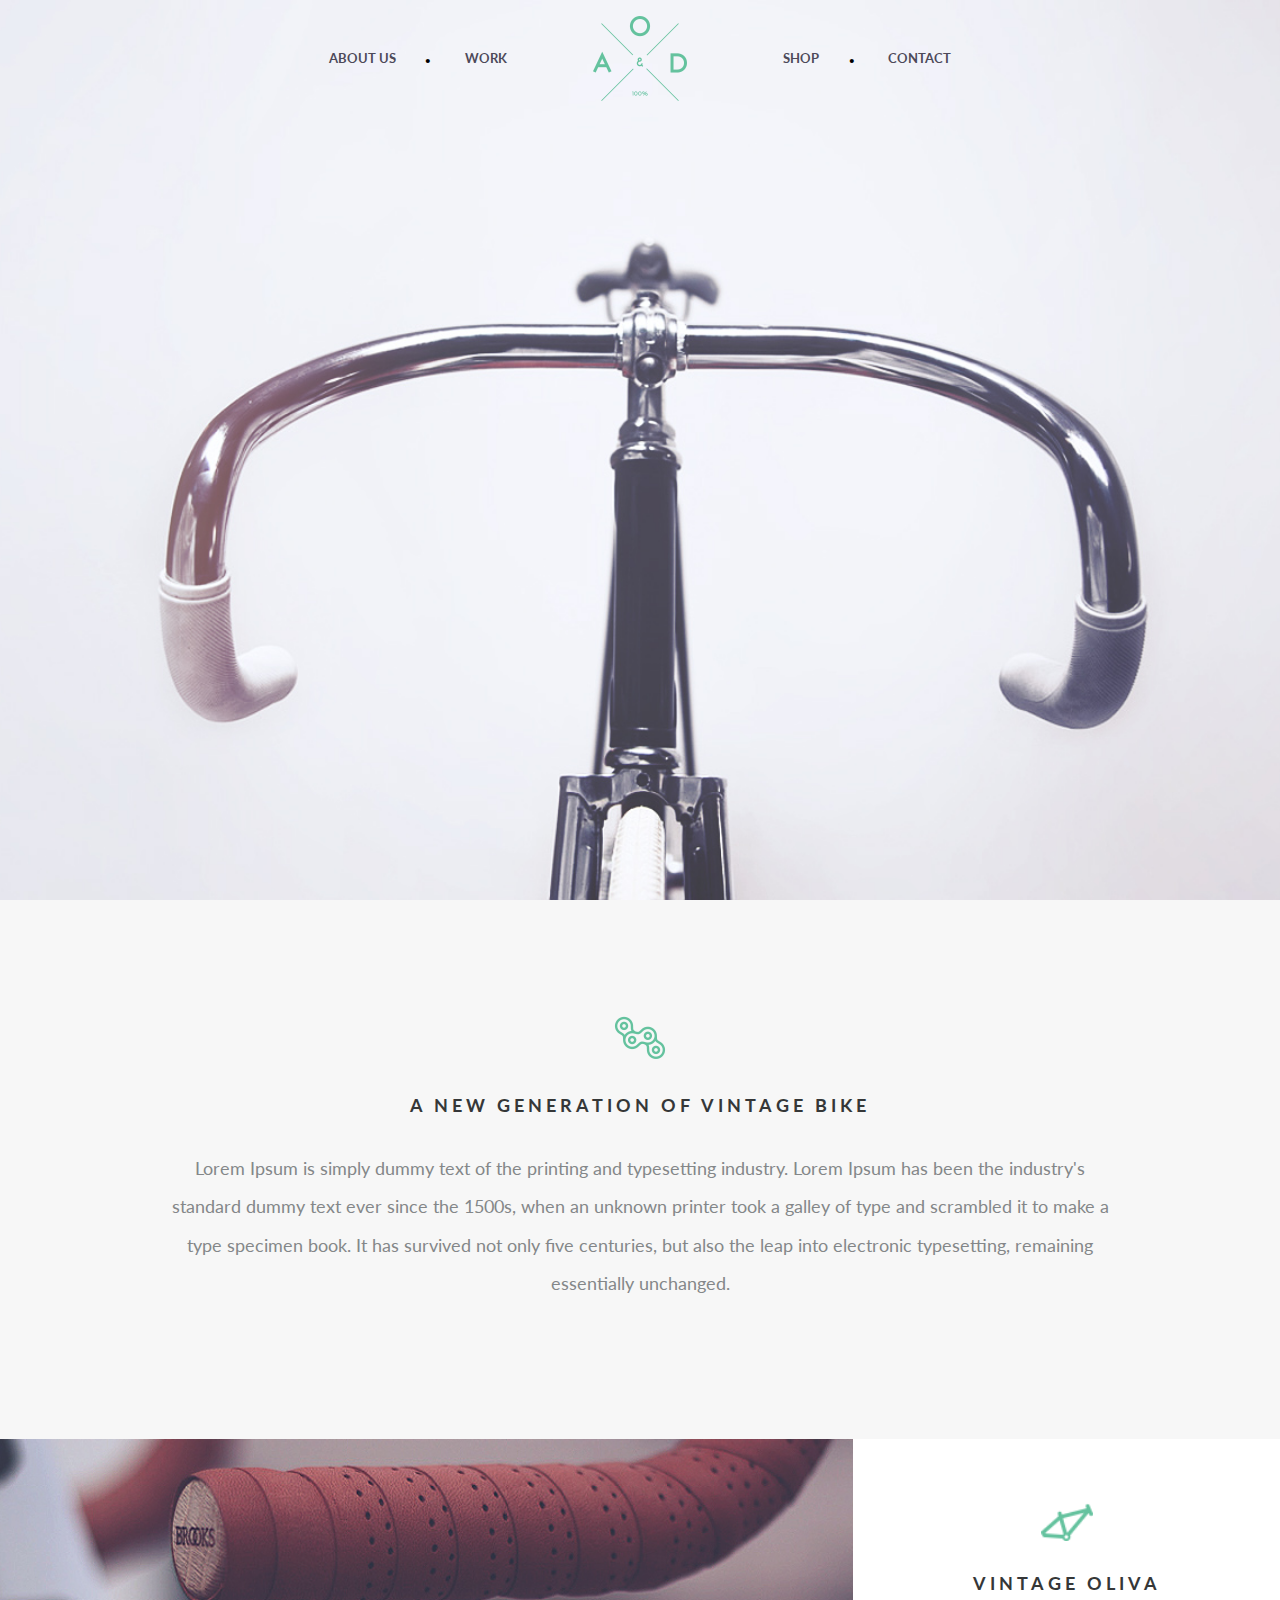
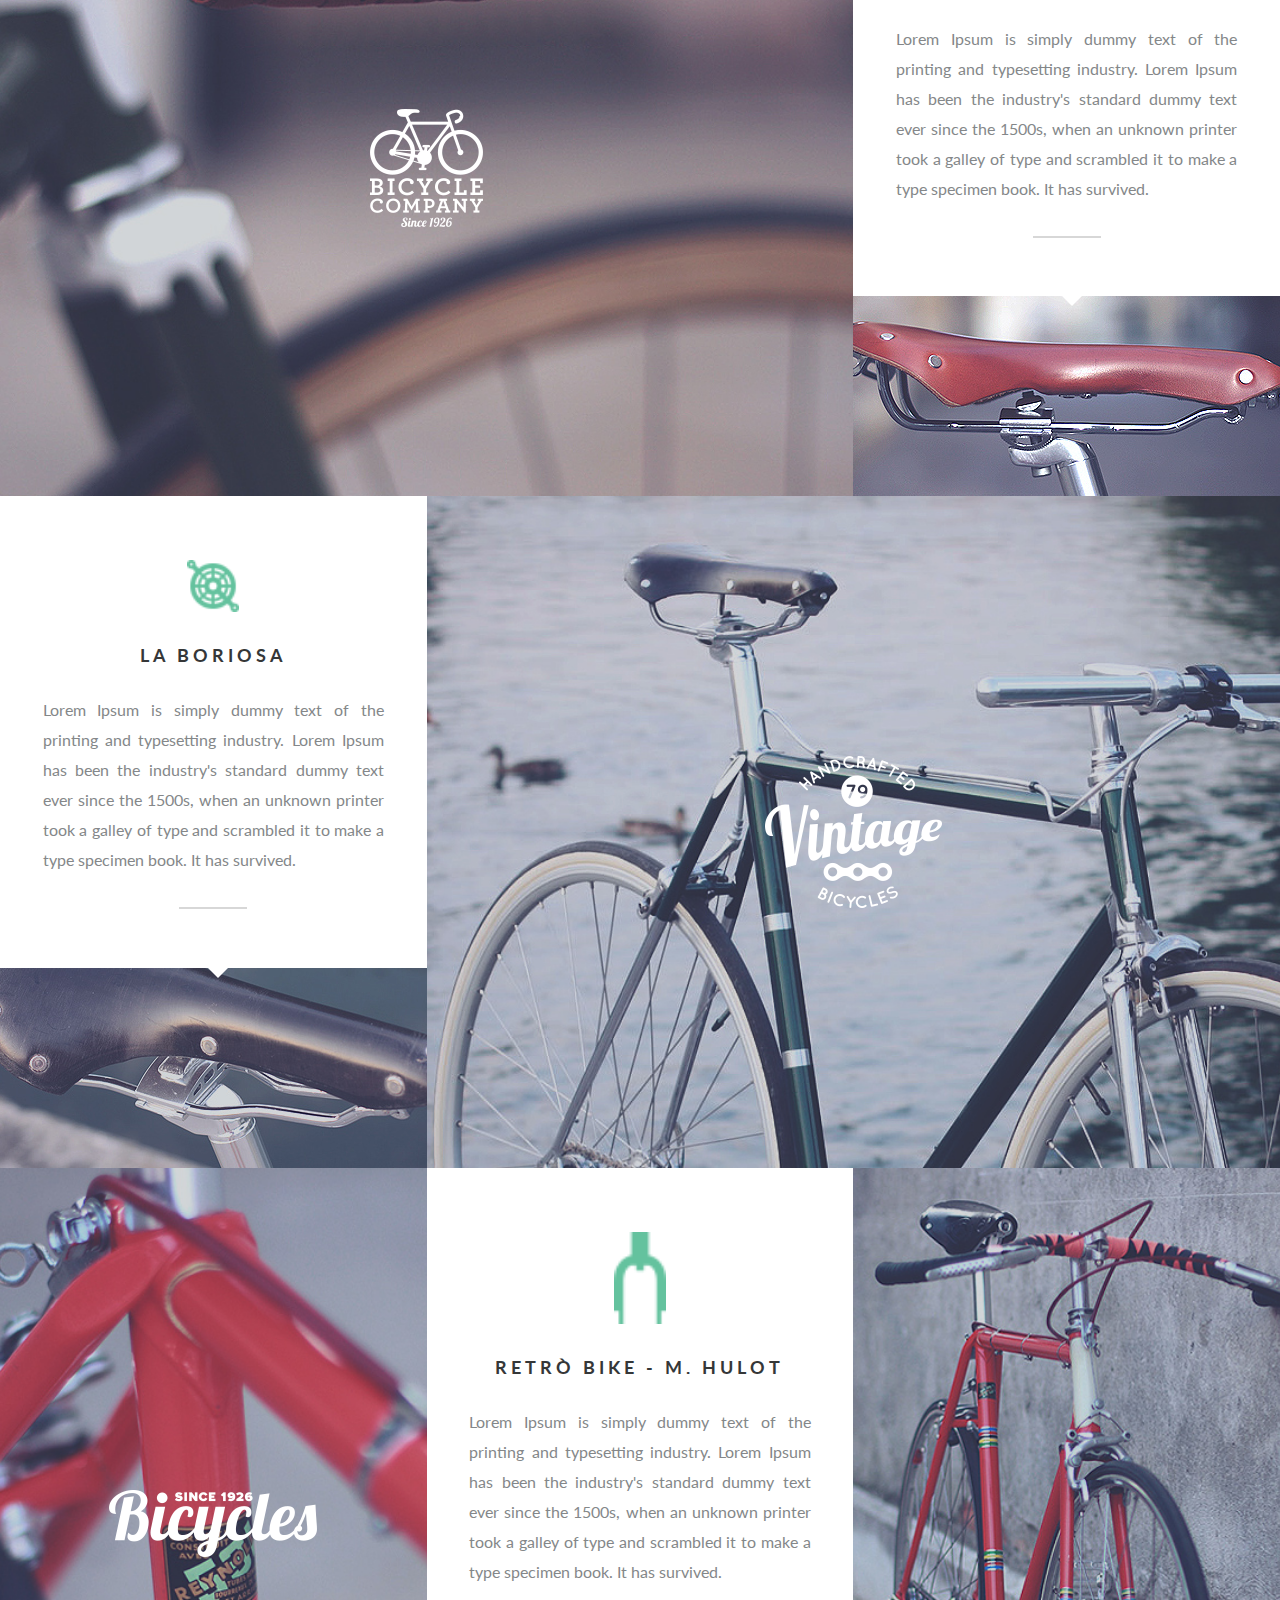
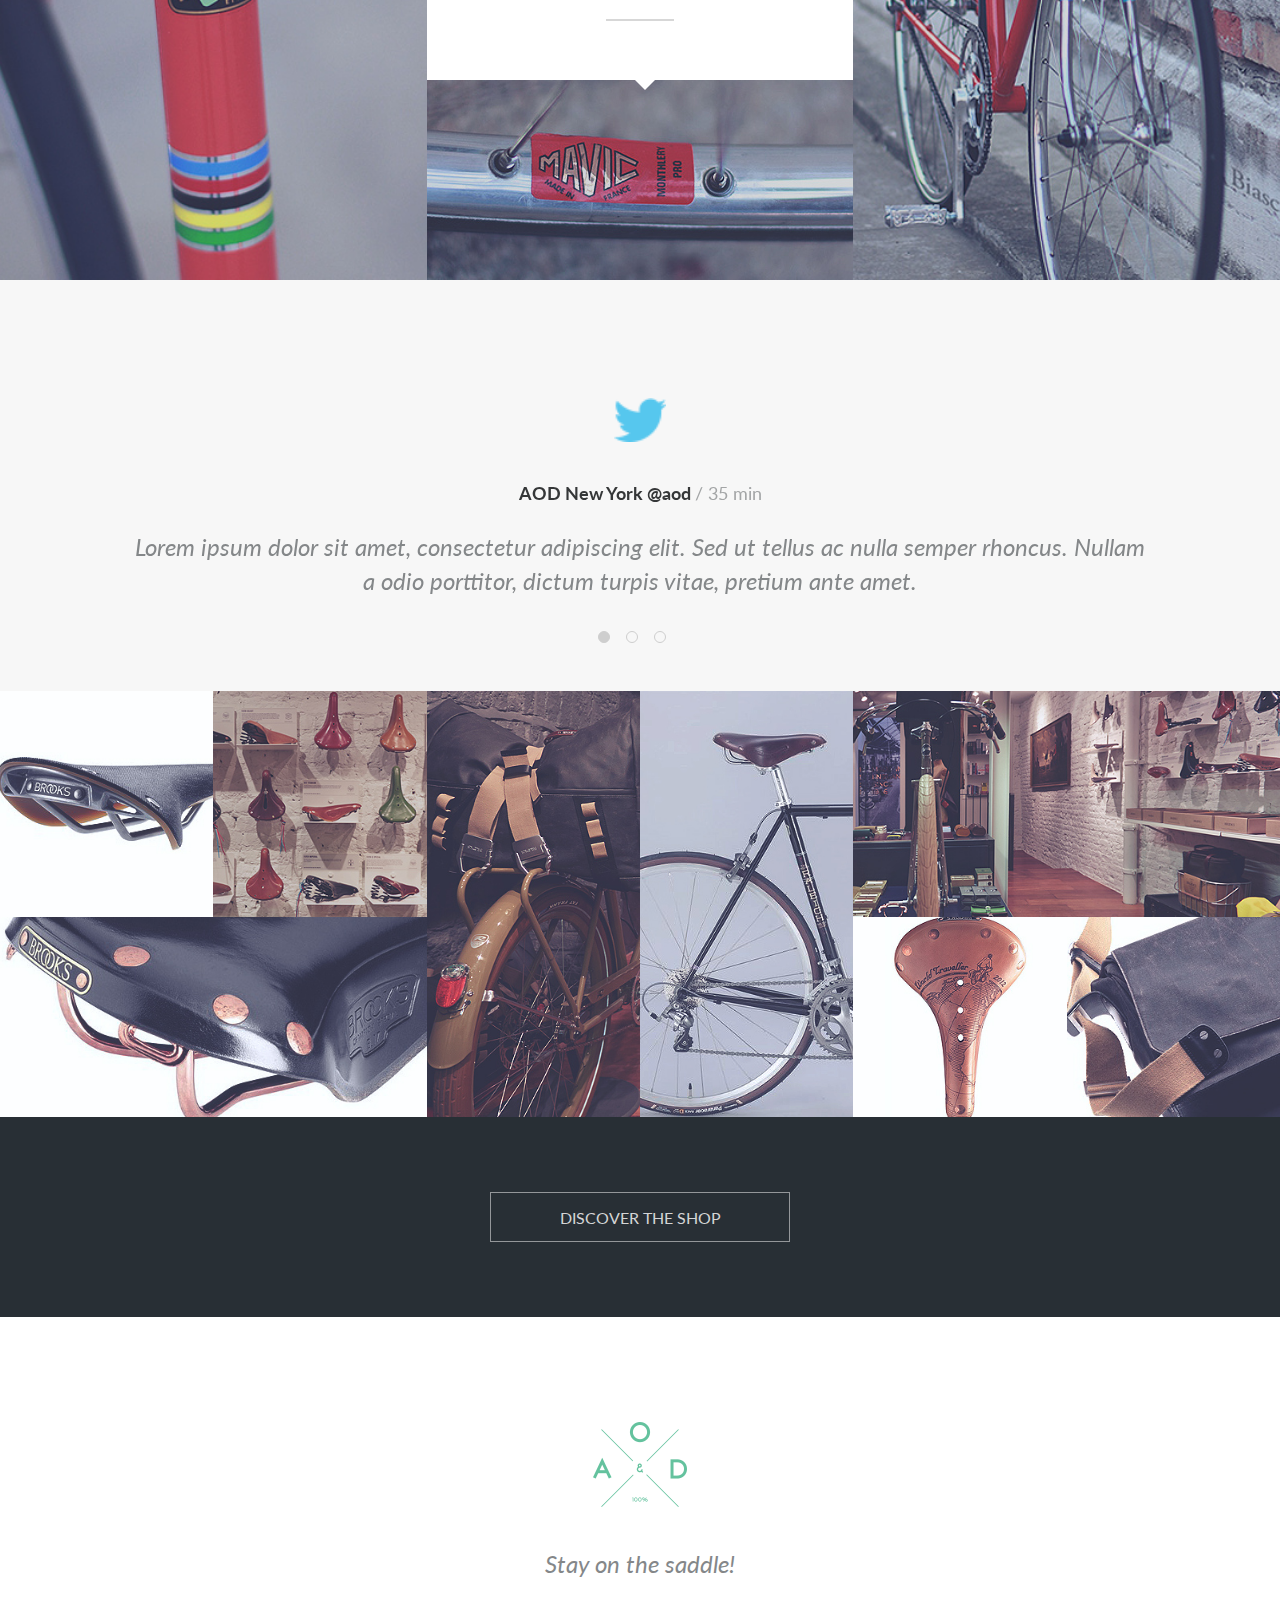
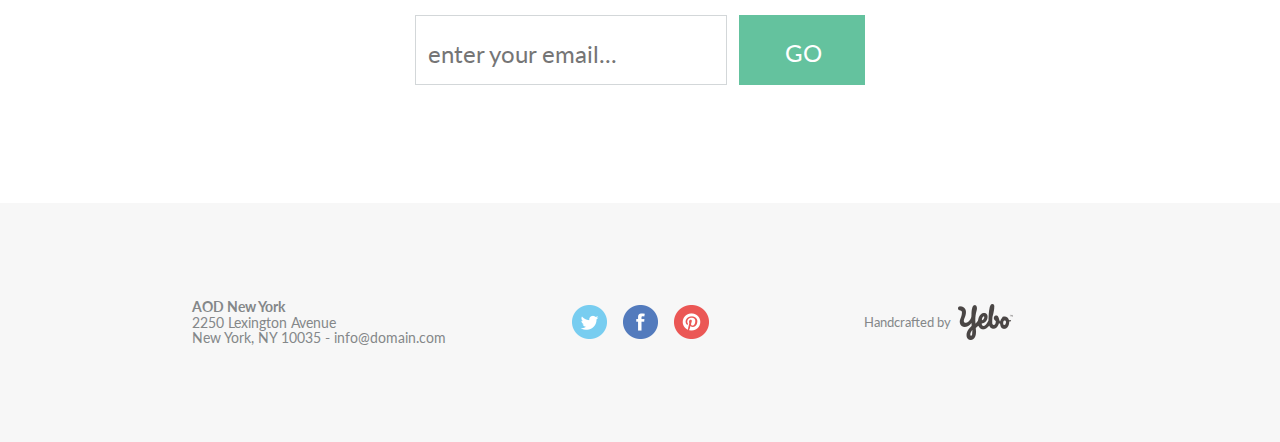
<file: index.html>
<!DOCTYPE html>
<html lang="en">
<head>
    <meta http-equiv="Content-Type" content="text/html; charset=utf-8"/>
    <meta http-equiv="X-UA-Compatible" content="IE=edge">
    <meta name="viewport" content="width=device-width, initial-scale=1">
    <title>Layout Grid & Flex</title>
    <link rel="stylesheet"  href="static/js/slick/slick.css"/>
    <script src="https://ajax.googleapis.com/ajax/libs/jquery/3.4.1/jquery.min.js"></script>
    <script src="static/js/slick/slick.min.js"></script>
<link href="main.css" rel="stylesheet"></head>

<body>
<header class="header">
    <img src="static/img/bike_header.jpg" alt="bike" class="header__photo">
    <div class="mobile-menu ">
        <div class="mobile-menu__line mobile-menu__line_top"></div>
        <div class="mobile-menu__line mobile-menu__line_middle"></div>
        <div class="mobile-menu__line mobile-menu__line_bottom"></div>
    </div>
    <nav class="menu">
        <ul class="menu__list">
            <li class="menu__item"><a href="#" class="menu__link">About us</a></li>
            <li class="menu__item"><a href="#" class="menu__link">work</a></li>
            <li class="menu__item"><a href="#" class="menu__link">shop</a></li>
            <li class="menu__item"><a href="#" class="menu__link">contact</a></li>
        </ul>
    </nav>

    <div class="logo">
        <img src="static/img/Logo.png" alt="logo">
    </div>
</header>

<main class="content">
    <div class="content-wrapper">
        <article class="content-article article_full-width">
            <span class="content-article__icon">
               <img src="static/img/icon_about.png" alt="bicycle chain">
            </span>
            <h1 class="content-article__title title_full-width">A NEW GENERATION OF VINTAGE BIKE</h1>
            <p class="content-article__text text_full-width">Lorem Ipsum is simply dummy text of the printing and typesetting industry.
                    Lorem Ipsum has been the industry's standard dummy text ever since the 1500s,
                    when an unknown printer took a galley of type and scrambled it to make a type specimen book.
                    It has survived not only five centuries, but also the leap into electronic typesetting,
                    remaining essentially unchanged.
            </p>
        </article>
    </div>

    <div class="wrapper-grid grid-1">
        <section class="medium-photo">
            <img class="photo" src="static/img/bike_content.jpg" alt="bicycle helm">
            <span class="photo-top ">
                <img src="static/img/logo_white.png" alt="logo white">
            </span>
        </section>
        <article class="content-article content-article_small">
            <div class="content-article__icon">
                <img src="static/img/bicycle_frame.png" alt="bicycle frame">
            </div>
            <h2 class="content-article__title title_small">vintage Oliva</h2>
            <p class="content-article__text content-article__text_small"> Lorem Ipsum is simply dummy text of the printing and typesetting industry.
                Lorem Ipsum has been the industry's standard dummy text ever since the 1500s,
                when an unknown printer took a galley of type and scrambled it to make a type specimen book.
                It has survived.
            </p>
        </article>
        <span class="small-photo">
            <img class="photo" src="static/img/bike_seat.jpg" alt="bicycle helm">
        </span>
    </div>
    <div class="wrapper-grid grid-2">
        <section class="medium-photo">
            <img class="photo" src="static/img/bike_vintage.jpg" alt="bicycle helm">
            <span class="photo-top ">
                <img src="static/img/logo_vintage.png" alt="logo white">
            </span>
        </section>
        <article class="content-article content-article_small">
            <div class="content-article__icon">
                <img src="static/img/Icon_chain.png" alt="bicycle frame">
            </div>
            <h2 class="content-article__title title_small">La Boriosa</h2>
            <p class="content-article__text content-article__text_small"> Lorem Ipsum is simply dummy text of the printing and typesetting industry.
                Lorem Ipsum has been the industry's standard dummy text ever since the 1500s,
                when an unknown printer took a galley of type and scrambled it to make a type specimen book.
                It has survived.
            </p>
        </article>
        <span class="small-photo">
            <img class="photo" src="static/img/bike_seat_vin.jpg" alt="bicycle helm">
        </span>
    </div>

    <div class="wrapper-grid grid-3">
        <section class="medium-photo">
            <img class="photo" src="static/img/bike_frame.jpg" alt="bicycle helm">
            <span class="photo-top ">
                <img src="static/img/logo_bicycles.png" alt="logo white">
            </span>
        </section>
        <article class="content-article content-article_small">
            <div class="content-article__icon">
                <img src="static/img/Icon_rama.png" alt="bicycle frame">
            </div>
            <h2 class="content-article__title title_small">retrò Bike - M. Hulot</h2>
            <p class="content-article__text content-article__text_small"> Lorem Ipsum is simply dummy text of the printing and typesetting industry.
                Lorem Ipsum has been the industry's standard dummy text ever since the 1500s,
                when an unknown printer took a galley of type and scrambled it to make a type specimen book.
                It has survived.
            </p>
        </article>
        <span class="small-photo">
            <img class="photo" src="static/img/mavic_bike.jpg" alt="bicycle">
        </span>
        <section class="medium-photo_right medium-photo">
            <img class="photo" src="static/img/red_bike.jpg" alt="bicycle">
        </section>
    </div>

    <section class="slider-wrapper">
        <div class="slider">
            <article class="slider-content">
                <div class="slider-content__icon">
                    <img src="static/img/Icon_twitter.png" alt="bicycle chain">
                </div>
                <h3 class="slider-content__title">AOD New York  @aod <span>  /  35 min</span></h3>
                <p class="slider-content__text">Lorem ipsum dolor sit amet, consectetur adipiscing elit.
                Sed ut tellus ac nulla semper rhoncus. Nullam a odio porttitor,
                dictum turpis vitae, pretium ante amet. </p>
            </article>
            <article class="slider-content">
                <div class="slider-content__icon">
                    <img src="static/img/Icon_twitter.png" alt="bicycle chain">
                </div>
                <h3 class="slider-content__title">AOD New York  @aod <span>  /  35 min</span></h3>
                <p class="slider-content__text">Lorem ipsum dolor sit amet, consectetur adipiscing elit.
                    Sed ut tellus ac nulla semper rhoncus. Nullam a odio porttitor,
                    dictum turpis vitae, pretium ante amet. </p>
            </article>
            <article class="slider-content">
                <div class="slider-content__icon">
                    <img src="static/img/Icon_twitter.png" alt="bicycle chain">
                </div>
                <h3 class="slider-content__title">AOD New York  @aod <span>  /  35 min</span></h3>
                <p class="slider-content__text">Lorem ipsum dolor sit amet, consectetur adipiscing elit.
                    Sed ut tellus ac nulla semper rhoncus. Nullam a odio porttitor,
                    dictum turpis vitae, pretium ante amet. dictum turpis vitae, pretium ante amet.
                    dictum turpis vitae, pretium ante amet.
                </p>
            </article>
        </div>
    </section>


    <section class="shop">
        <div class="shop__small-photo shop__small-photo_left photo_hover">
            <img class="small-photo_mini" src="static/img/seat_grey.jpg" alt="seat_grey">
            <img class="small-photo_mini" src="static/img/many_bike_seat.jpg" alt="many_bike_seat">
            <div class="bg-top">
                <a href="#" class="shop__photo-top">
                    <img src="static/img/icon_shop.png" alt="">shop now
                </a>
            </div>
        </div>

        <div class="shop__small-photo_left-bottom photo_hover">
            <img class="photo" src="static/img/seat_bike_large.jpg" alt="seat_bike_large">
            <div class="bg-top">
                <a href="#" class="shop__photo-top">
                    <img src="static/img/icon_shop.png" alt="">shop now
                </a>
            </div>
        </div>

        <div class="shop__photo-center_left photo_hover">
            <img class="photo " src="static/img/bike_bag.jpg" alt="bike_bag">
            <div class="bg-top">
                <a href="#" class="shop__photo-top">
                    <img src="static/img/icon_shop.png" alt="">shop now
                </a>
            </div>
        </div>
        <div class="shop__photo-center_right photo_hover">
            <img class="photo" src="static/img/bike_halvs.jpg" alt="bike_halv">
            <div class="bg-top">
                <a href="#" class="shop__photo-top">
                    <img src="static/img/icon_shop.png" alt="">shop now
                </a>
            </div>
        </div>
        <div class="shop__small-photo_right photo_hover">
            <img class="photo" src="static/img/bike_shop.jpg" alt="bike_shop">
            <div class="bg-top">
                <a href="#" class="shop__photo-top">
                    <img src="static/img/icon_shop.png" alt="">shop now
                </a>
            </div>
        </div>
        <div class="shop__small-photo shop__small-photo_right-bottom photo_hover">
            <img class="small-photo_mini" src="static/img/bike_seat_fas.jpg" alt="bike_seat_fas">
            <img class="small-photo_mini" src="static/img/bag.jpg" alt="bag">
            <div class="bg-top">
                <a href="#" class="shop__photo-top">
                    <img src="static/img/icon_shop.png" alt="">shop now
                </a>
            </div>
        </div>

    </section>
    <section class="discover-shop">
        <a href='#' class="discover-shop__button">DISCOVER THE SHOP</a>
    </section>

</main>

<footer class="footer">
    <section class="subscribe">
        <div class="subscribe-inner">
            <a href="#">
                <img src="static/img/Logo.png" alt="logo">
            </a>
            <p>Stay on the saddle! </p>
            <form action="/" class="subscribe-form" method="get">
                <div class="input-group">
                    <label for="myinput">enter your email</label>
                    <input id="myinput" class="subscribe-form__input" type="email" name="email" placeholder="enter your email...">
                    <button type="submit" name="submit" class="subscribe-form__button">Go</button>
                </div>
            </form>
        </div>
    </section>
    <section class="subfooter">
        <div class="subfooter__adress">
            <b>AOD New York</b>
            <p>2250 Lexington Avenue </p>
            <p>New York, NY 10035  - info@domain.com</p>
        </div>
        <div class="subfooter__social">
            <a href="#">
                <img  src="static/img/twitter.png" alt="twitter">
            </a>
            <a href="#">
                <img  src="static/img/facebook.png" alt="facebook">
            </a>
            <a href="#">
                <img  src="static/img/printress.png" alt="printress">
            </a>
        </div>
        <div class="subfooter__made">
            <span>Handcrafted by </span>
            <a href="#">
                <img src="static/img/yeboLogo.png" alt="yeboLogo">
            </a>
        </div>
    </section>

</footer>

<script type="text/javascript" src="app.bundle.js"></script></body>
</file>
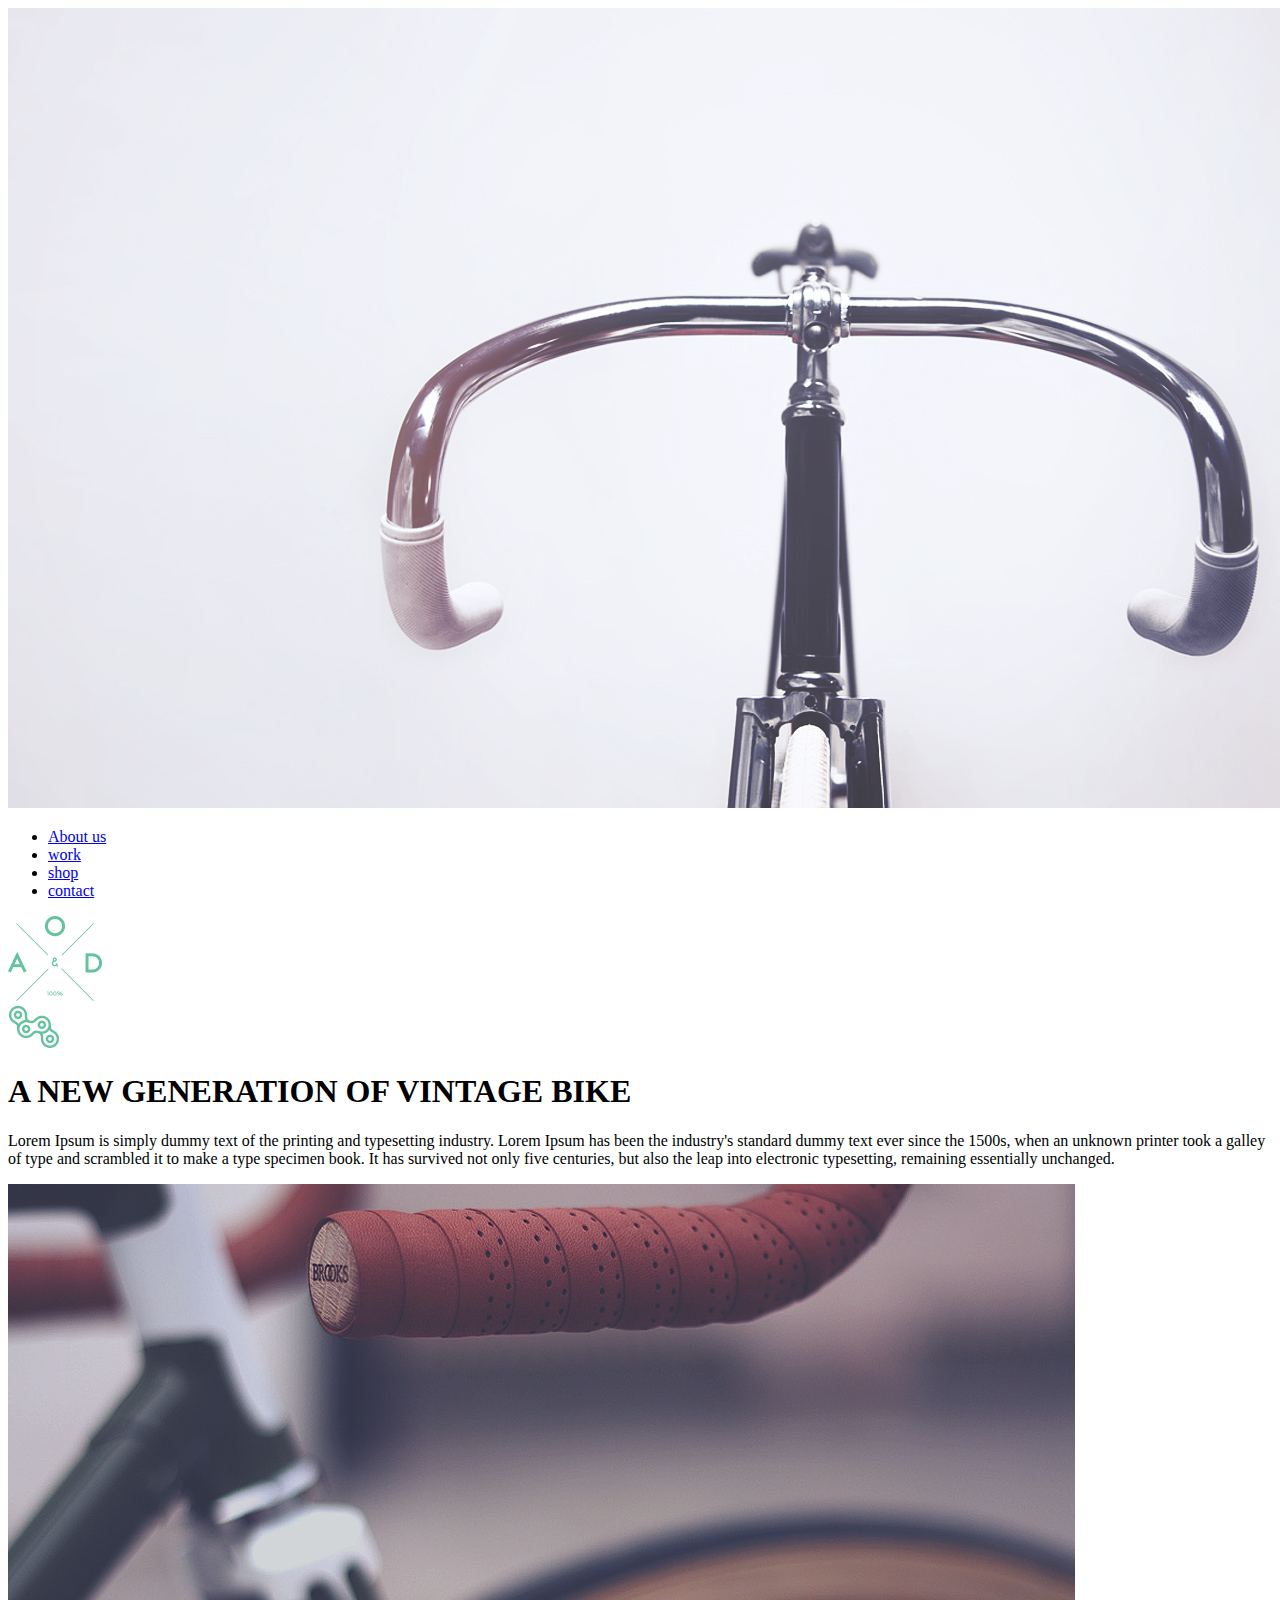
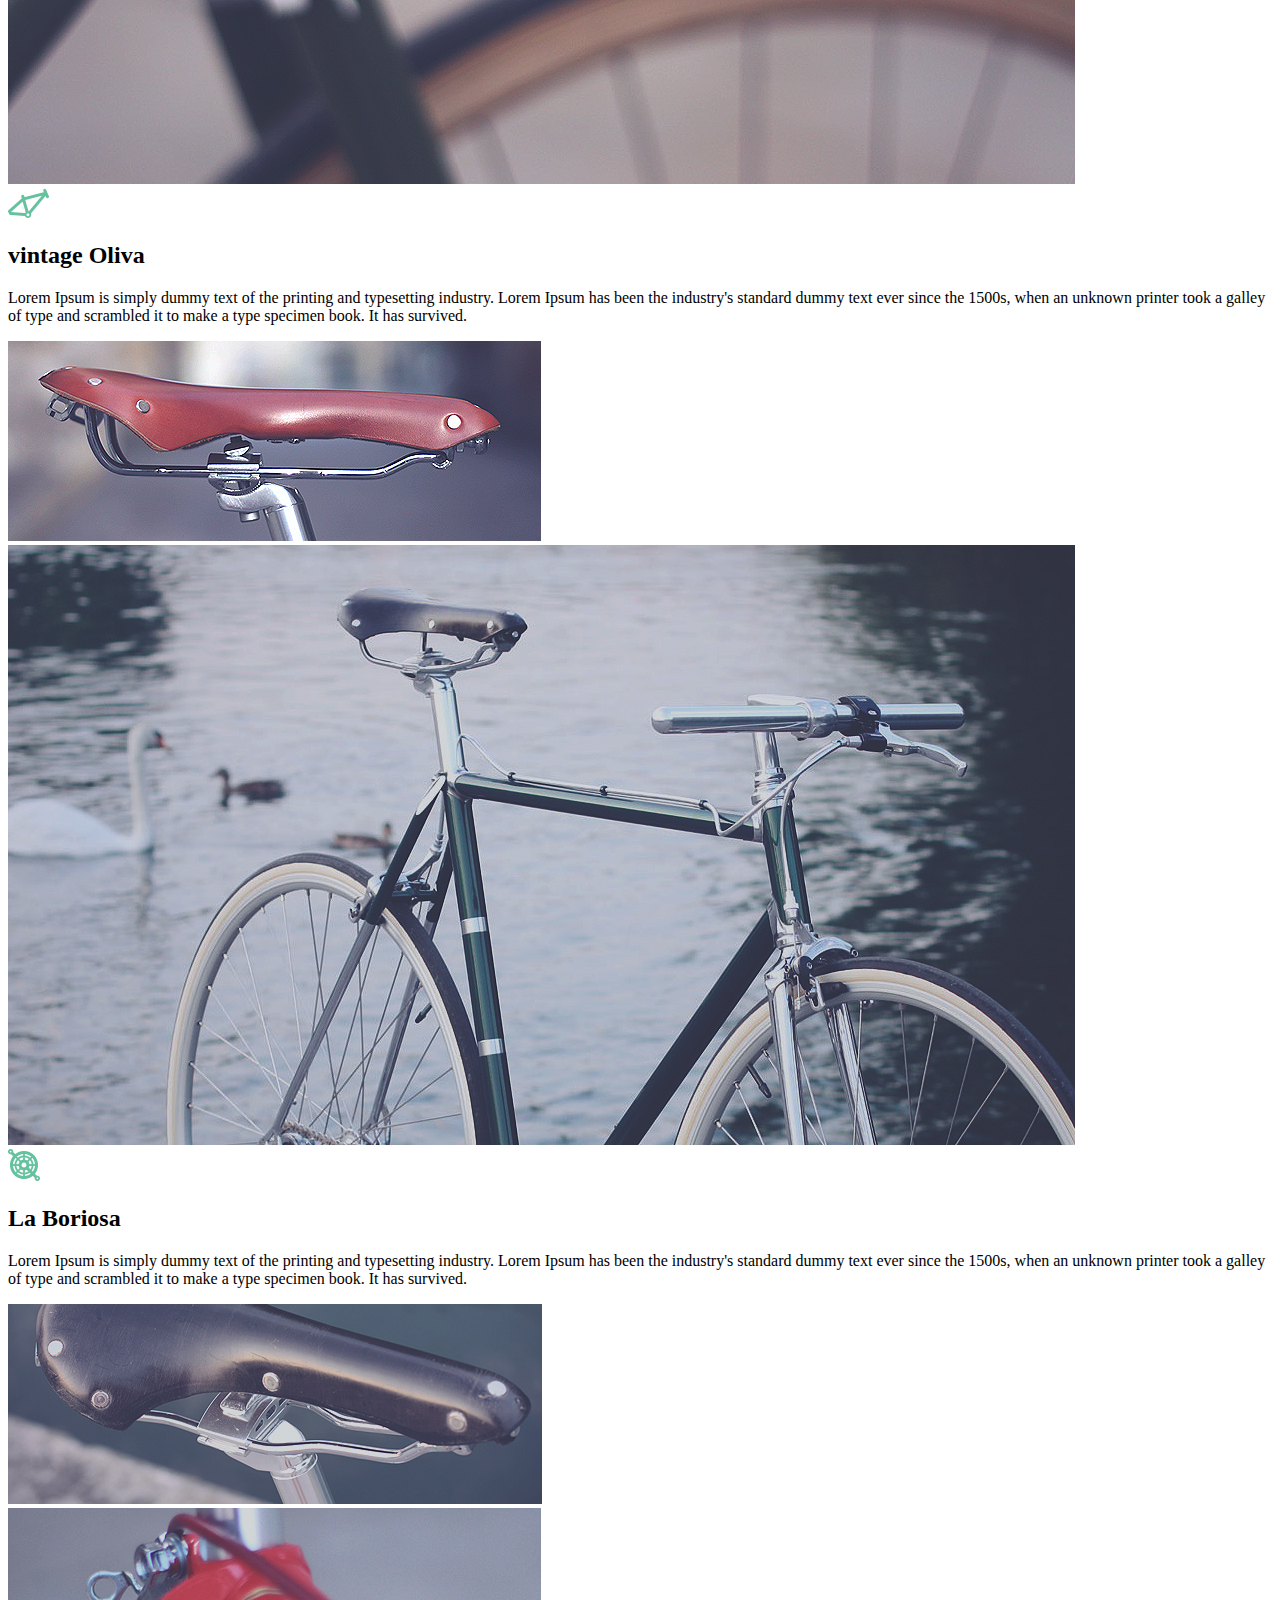
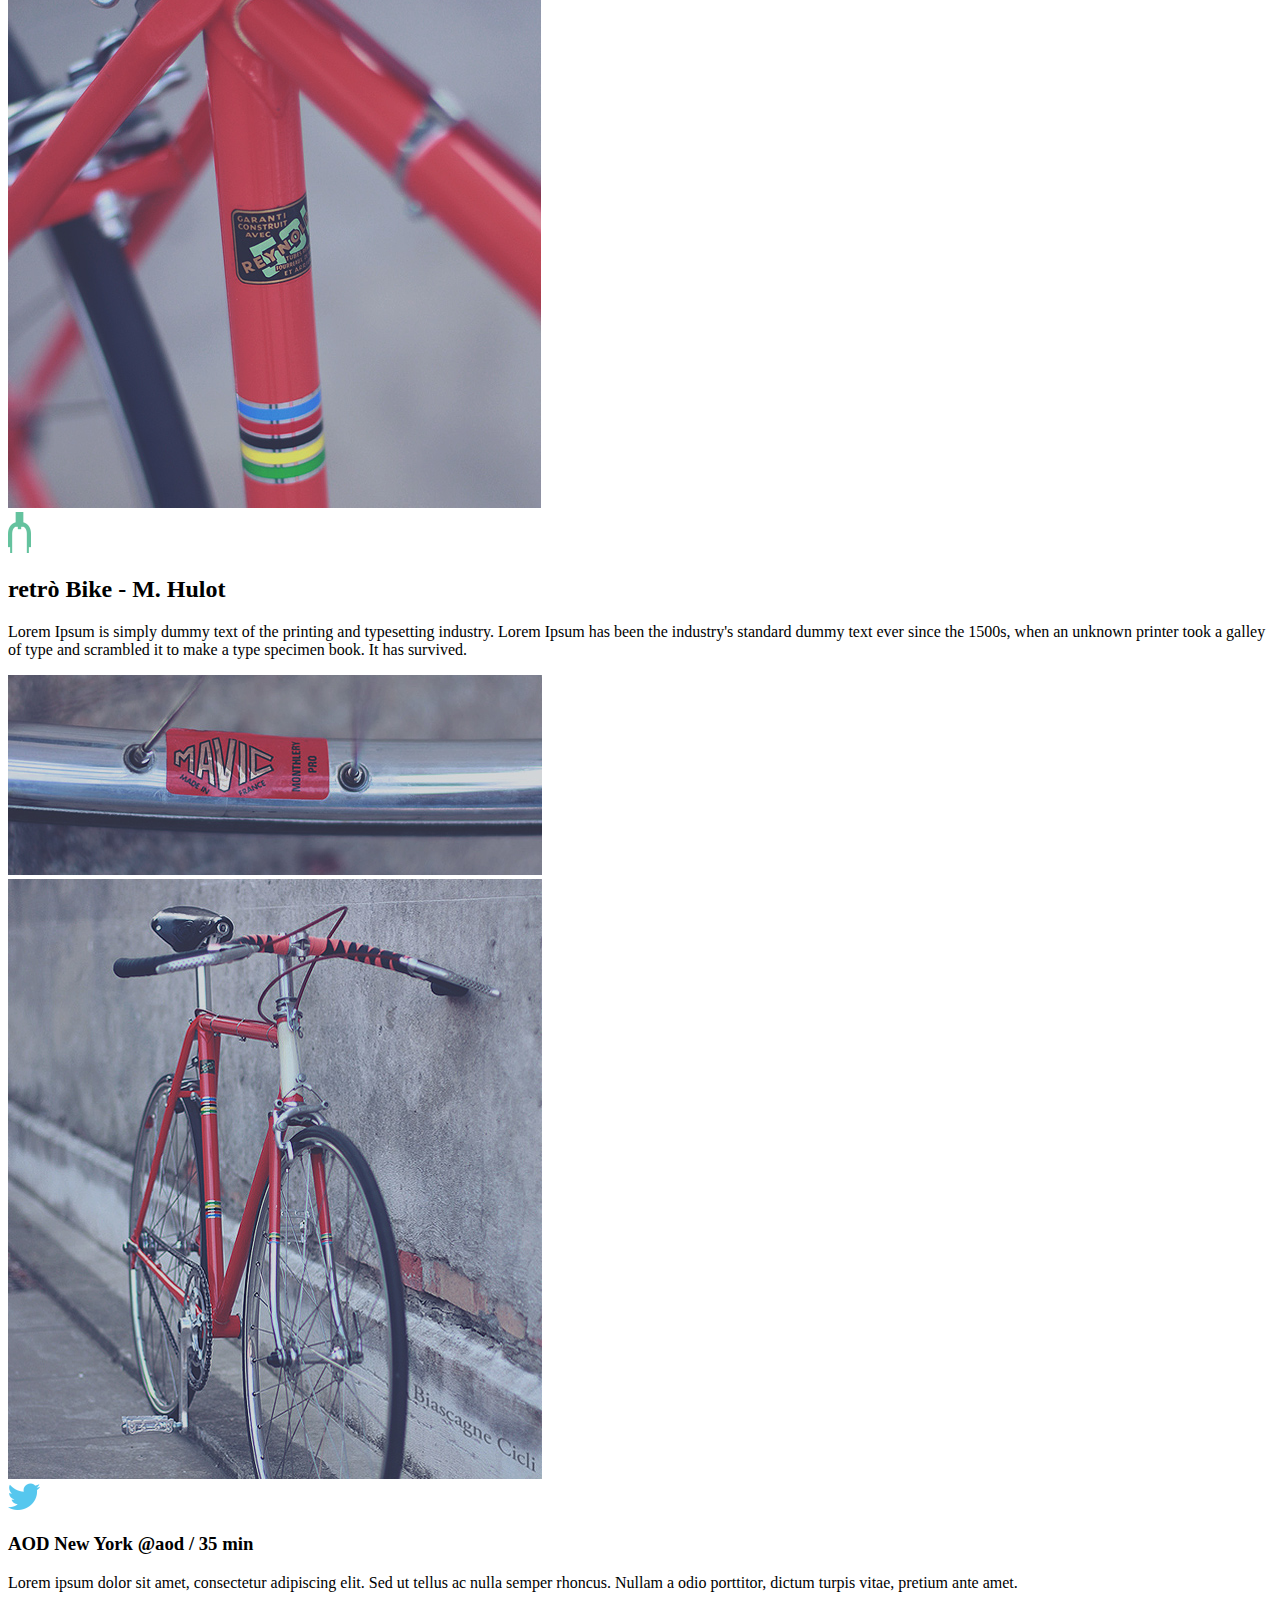
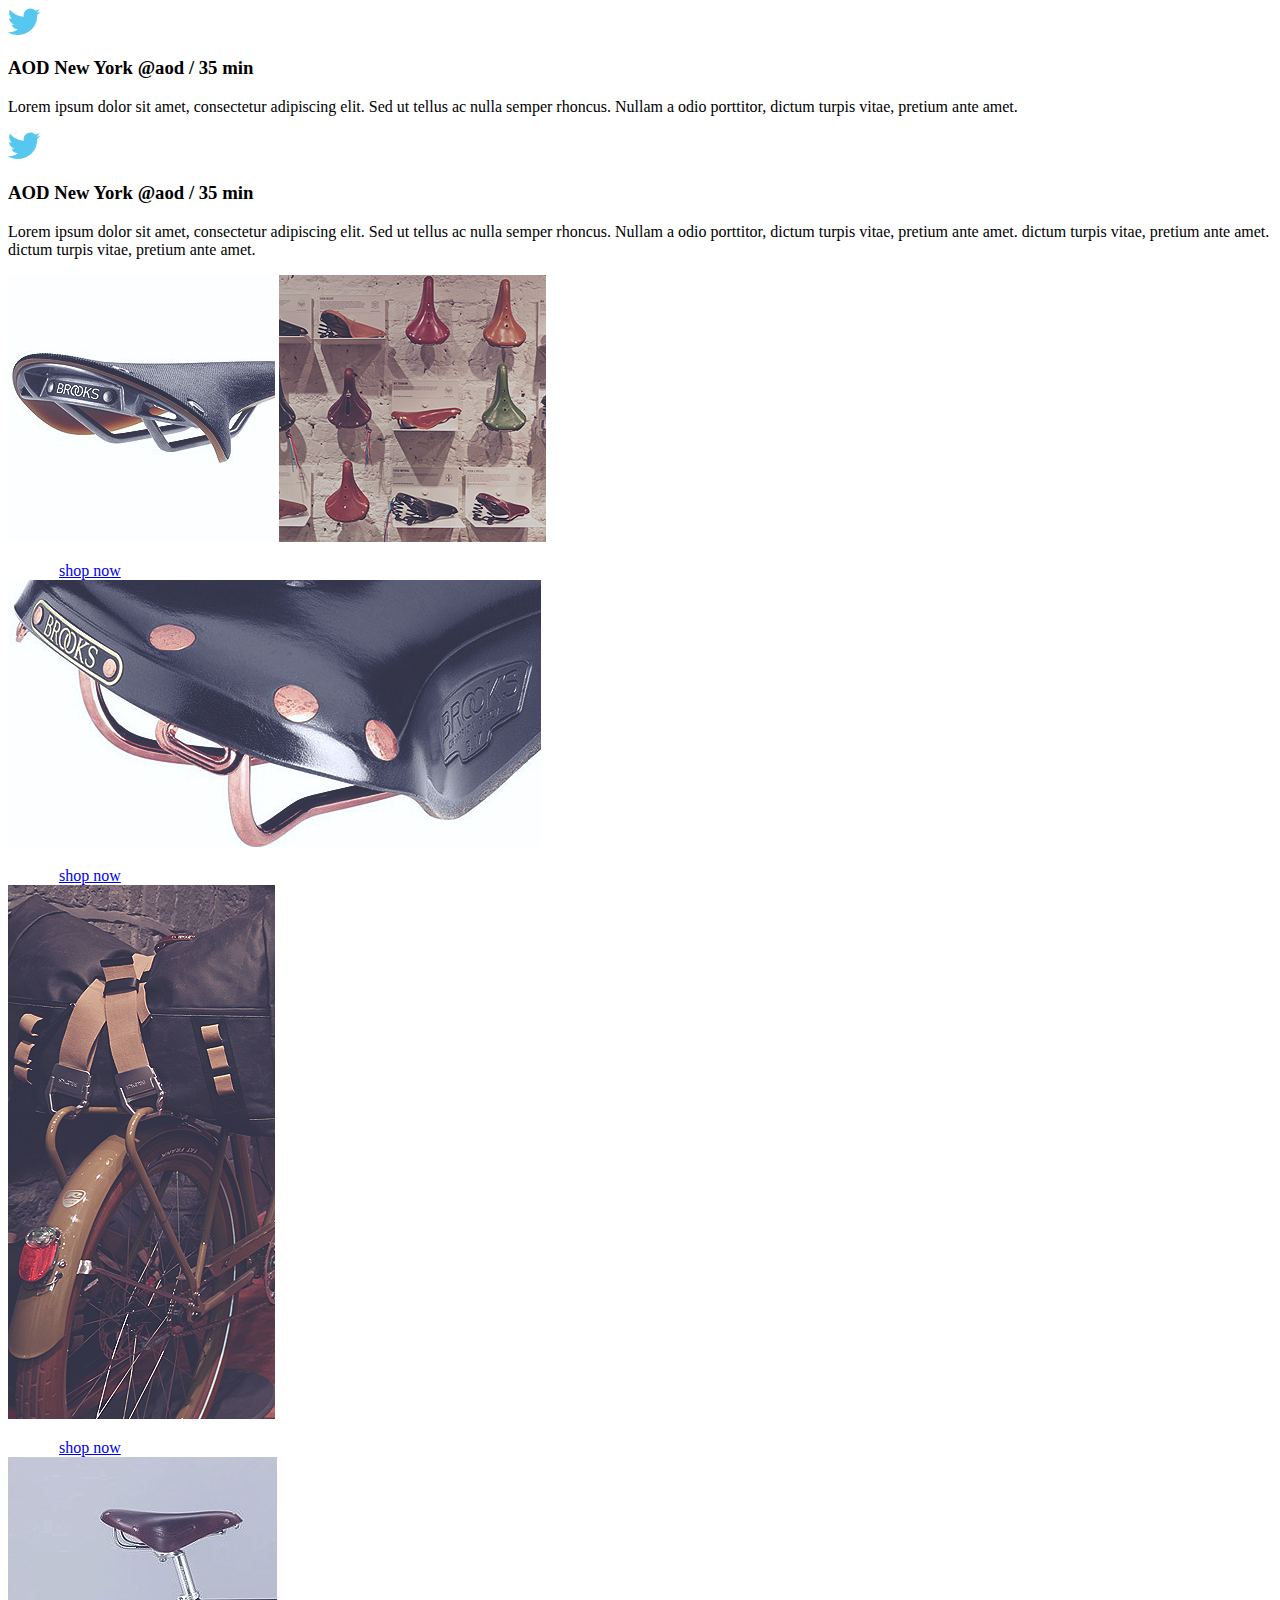
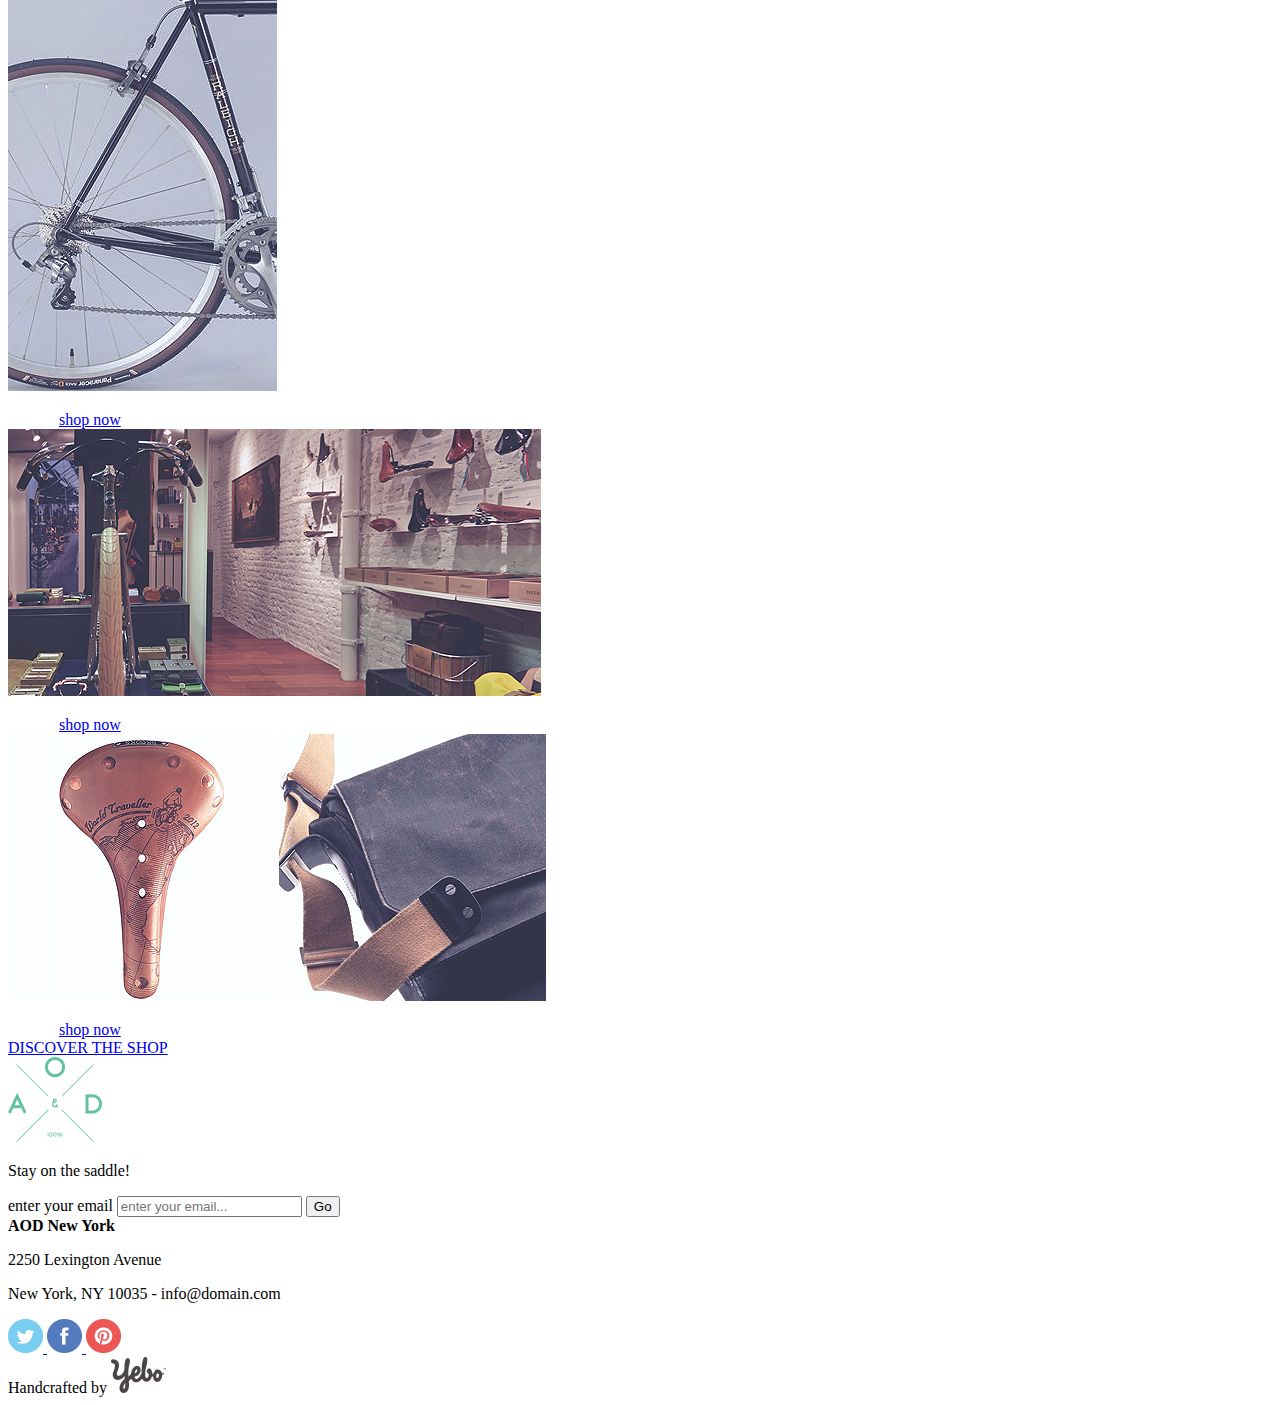
<file: src/index.html>
<!DOCTYPE html>
<html lang="en">
<head>
    <meta http-equiv="Content-Type" content="text/html; charset=utf-8"/>
    <meta http-equiv="X-UA-Compatible" content="IE=edge">
    <meta name="viewport" content="width=device-width, initial-scale=1">
    <title>Layout Grid & Flex</title>
    <link rel="stylesheet"  href="static/js/slick/slick.css"/>
    <script src="https://ajax.googleapis.com/ajax/libs/jquery/3.4.1/jquery.min.js"></script>
    <script src="static/js/slick/slick.min.js"></script>
</head>

<body>
<header class="header">
    <img src="static/img/bike_header.jpg" alt="bike" class="header__photo">
    <div class="mobile-menu ">
        <div class="mobile-menu__line mobile-menu__line_top"></div>
        <div class="mobile-menu__line mobile-menu__line_middle"></div>
        <div class="mobile-menu__line mobile-menu__line_bottom"></div>
    </div>
    <nav class="menu">
        <ul class="menu__list">
            <li class="menu__item"><a href="#" class="menu__link">About us</a></li>
            <li class="menu__item"><a href="#" class="menu__link">work</a></li>
            <li class="menu__item"><a href="#" class="menu__link">shop</a></li>
            <li class="menu__item"><a href="#" class="menu__link">contact</a></li>
        </ul>
    </nav>

    <div class="logo">
        <img src="static/img/Logo.png" alt="logo">
    </div>
</header>

<main class="content">
    <div class="content-wrapper">
        <article class="content-article article_full-width">
            <span class="content-article__icon">
               <img src="static/img/icon_about.png" alt="bicycle chain">
            </span>
            <h1 class="content-article__title title_full-width">A NEW GENERATION OF VINTAGE BIKE</h1>
            <p class="content-article__text text_full-width">Lorem Ipsum is simply dummy text of the printing and typesetting industry.
                    Lorem Ipsum has been the industry's standard dummy text ever since the 1500s,
                    when an unknown printer took a galley of type and scrambled it to make a type specimen book.
                    It has survived not only five centuries, but also the leap into electronic typesetting,
                    remaining essentially unchanged.
            </p>
        </article>
    </div>

    <div class="wrapper-grid grid-1">
        <section class="medium-photo">
            <img class="photo" src="static/img/bike_content.jpg" alt="bicycle helm">
            <span class="photo-top ">
                <img src="static/img/logo_white.png" alt="logo white">
            </span>
        </section>
        <article class="content-article content-article_small">
            <div class="content-article__icon">
                <img src="static/img/bicycle_frame.png" alt="bicycle frame">
            </div>
            <h2 class="content-article__title title_small">vintage Oliva</h2>
            <p class="content-article__text content-article__text_small"> Lorem Ipsum is simply dummy text of the printing and typesetting industry.
                Lorem Ipsum has been the industry's standard dummy text ever since the 1500s,
                when an unknown printer took a galley of type and scrambled it to make a type specimen book.
                It has survived.
            </p>
        </article>
        <span class="small-photo">
            <img class="photo" src="static/img/bike_seat.jpg" alt="bicycle helm">
        </span>
    </div>
    <div class="wrapper-grid grid-2">
        <section class="medium-photo">
            <img class="photo" src="static/img/bike_vintage.jpg" alt="bicycle helm">
            <span class="photo-top ">
                <img src="static/img/logo_vintage.png" alt="logo white">
            </span>
        </section>
        <article class="content-article content-article_small">
            <div class="content-article__icon">
                <img src="static/img/Icon_chain.png" alt="bicycle frame">
            </div>
            <h2 class="content-article__title title_small">La Boriosa</h2>
            <p class="content-article__text content-article__text_small"> Lorem Ipsum is simply dummy text of the printing and typesetting industry.
                Lorem Ipsum has been the industry's standard dummy text ever since the 1500s,
                when an unknown printer took a galley of type and scrambled it to make a type specimen book.
                It has survived.
            </p>
        </article>
        <span class="small-photo">
            <img class="photo" src="static/img/bike_seat_vin.jpg" alt="bicycle helm">
        </span>
    </div>

    <div class="wrapper-grid grid-3">
        <section class="medium-photo">
            <img class="photo" src="static/img/bike_frame.jpg" alt="bicycle helm">
            <span class="photo-top ">
                <img src="static/img/logo_bicycles.png" alt="logo white">
            </span>
        </section>
        <article class="content-article content-article_small">
            <div class="content-article__icon">
                <img src="static/img/Icon_rama.png" alt="bicycle frame">
            </div>
            <h2 class="content-article__title title_small">retrò Bike - M. Hulot</h2>
            <p class="content-article__text content-article__text_small"> Lorem Ipsum is simply dummy text of the printing and typesetting industry.
                Lorem Ipsum has been the industry's standard dummy text ever since the 1500s,
                when an unknown printer took a galley of type and scrambled it to make a type specimen book.
                It has survived.
            </p>
        </article>
        <span class="small-photo">
            <img class="photo" src="static/img/mavic_bike.jpg" alt="bicycle">
        </span>
        <section class="medium-photo_right medium-photo">
            <img class="photo" src="static/img/red_bike.jpg" alt="bicycle">
        </section>
    </div>

    <section class="slider-wrapper">
        <div class="slider">
            <article class="slider-content">
                <div class="slider-content__icon">
                    <img src="static/img/Icon_twitter.png" alt="bicycle chain">
                </div>
                <h3 class="slider-content__title">AOD New York  @aod <span>  /  35 min</span></h3>
                <p class="slider-content__text">Lorem ipsum dolor sit amet, consectetur adipiscing elit.
                Sed ut tellus ac nulla semper rhoncus. Nullam a odio porttitor,
                dictum turpis vitae, pretium ante amet. </p>
            </article>
            <article class="slider-content">
                <div class="slider-content__icon">
                    <img src="static/img/Icon_twitter.png" alt="bicycle chain">
                </div>
                <h3 class="slider-content__title">AOD New York  @aod <span>  /  35 min</span></h3>
                <p class="slider-content__text">Lorem ipsum dolor sit amet, consectetur adipiscing elit.
                    Sed ut tellus ac nulla semper rhoncus. Nullam a odio porttitor,
                    dictum turpis vitae, pretium ante amet. </p>
            </article>
            <article class="slider-content">
                <div class="slider-content__icon">
                    <img src="static/img/Icon_twitter.png" alt="bicycle chain">
                </div>
                <h3 class="slider-content__title">AOD New York  @aod <span>  /  35 min</span></h3>
                <p class="slider-content__text">Lorem ipsum dolor sit amet, consectetur adipiscing elit.
                    Sed ut tellus ac nulla semper rhoncus. Nullam a odio porttitor,
                    dictum turpis vitae, pretium ante amet. dictum turpis vitae, pretium ante amet.
                    dictum turpis vitae, pretium ante amet.
                </p>
            </article>
        </div>
    </section>


    <section class="shop">
        <div class="shop__small-photo shop__small-photo_left photo_hover">
            <img class="small-photo_mini" src="static/img/seat_grey.jpg" alt="seat_grey">
            <img class="small-photo_mini" src="static/img/many_bike_seat.jpg" alt="many_bike_seat">
            <div class="bg-top">
                <a href="#" class="shop__photo-top">
                    <img src="static/img/icon_shop.png" alt="">shop now
                </a>
            </div>
        </div>

        <div class="shop__small-photo_left-bottom photo_hover">
            <img class="photo" src="static/img/seat_bike_large.jpg" alt="seat_bike_large">
            <div class="bg-top">
                <a href="#" class="shop__photo-top">
                    <img src="static/img/icon_shop.png" alt="">shop now
                </a>
            </div>
        </div>

        <div class="shop__photo-center_left photo_hover">
            <img class="photo " src="static/img/bike_bag.jpg" alt="bike_bag">
            <div class="bg-top">
                <a href="#" class="shop__photo-top">
                    <img src="static/img/icon_shop.png" alt="">shop now
                </a>
            </div>
        </div>
        <div class="shop__photo-center_right photo_hover">
            <img class="photo" src="static/img/bike_halvs.jpg" alt="bike_halv">
            <div class="bg-top">
                <a href="#" class="shop__photo-top">
                    <img src="static/img/icon_shop.png" alt="">shop now
                </a>
            </div>
        </div>
        <div class="shop__small-photo_right photo_hover">
            <img class="photo" src="static/img/bike_shop.jpg" alt="bike_shop">
            <div class="bg-top">
                <a href="#" class="shop__photo-top">
                    <img src="static/img/icon_shop.png" alt="">shop now
                </a>
            </div>
        </div>
        <div class="shop__small-photo shop__small-photo_right-bottom photo_hover">
            <img class="small-photo_mini" src="static/img/bike_seat_fas.jpg" alt="bike_seat_fas">
            <img class="small-photo_mini" src="static/img/bag.jpg" alt="bag">
            <div class="bg-top">
                <a href="#" class="shop__photo-top">
                    <img src="static/img/icon_shop.png" alt="">shop now
                </a>
            </div>
        </div>

    </section>
    <section class="discover-shop">
        <a href='#' class="discover-shop__button">DISCOVER THE SHOP</a>
    </section>

</main>

<footer class="footer">
    <section class="subscribe">
        <div class="subscribe-inner">
            <a href="#">
                <img src="static/img/Logo.png" alt="logo">
            </a>
            <p>Stay on the saddle! </p>
            <form action="/" class="subscribe-form" method="get">
                <div class="input-group">
                    <label for="myinput">enter your email</label>
                    <input id="myinput" class="subscribe-form__input" type="email" name="email" placeholder="enter your email...">
                    <button type="submit" name="submit" class="subscribe-form__button">Go</button>
                </div>
            </form>
        </div>
    </section>
    <section class="subfooter">
        <div class="subfooter__adress">
            <b>AOD New York</b>
            <p>2250 Lexington Avenue </p>
            <p>New York, NY 10035  - info@domain.com</p>
        </div>
        <div class="subfooter__social">
            <a href="#">
                <img  src="static/img/twitter.png" alt="twitter">
            </a>
            <a href="#">
                <img  src="static/img/facebook.png" alt="facebook">
            </a>
            <a href="#">
                <img  src="static/img/printress.png" alt="printress">
            </a>
        </div>
        <div class="subfooter__made">
            <span>Handcrafted by </span>
            <a href="#">
                <img src="static/img/yeboLogo.png" alt="yeboLogo">
            </a>
        </div>
    </section>

</footer>

</body>
</file>
<file: main.css>
@import url(https://fonts.googleapis.com/css?family=Lato:300,300i,400,400i,700&display=swap);
/*! normalize.css v8.0.1 | MIT License | github.com/necolas/normalize.css */

/* Document
   ========================================================================== */

/**
 * 1. Correct the line height in all browsers.
 * 2. Prevent adjustments of font size after orientation changes in iOS.
 */

html {
  line-height: 1.15; /* 1 */
  -webkit-text-size-adjust: 100%; /* 2 */
}

/* Sections
   ========================================================================== */

/**
 * Remove the margin in all browsers.
 */

body {
  margin: 0;
}

/**
 * Render the `main` element consistently in IE.
 */

main {
  display: block;
}

/**
 * Correct the font size and margin on `h1` elements within `section` and
 * `article` contexts in Chrome, Firefox, and Safari.
 */

h1 {
  font-size: 2em;
  margin: 0.67em 0;
}

/* Grouping content
   ========================================================================== */

/**
 * 1. Add the correct box sizing in Firefox.
 * 2. Show the overflow in Edge and IE.
 */

hr {
  box-sizing: content-box; /* 1 */
  height: 0; /* 1 */
  overflow: visible; /* 2 */
}

/**
 * 1. Correct the inheritance and scaling of font size in all browsers.
 * 2. Correct the odd `em` font sizing in all browsers.
 */

pre {
  font-family: monospace, monospace; /* 1 */
  font-size: 1em; /* 2 */
}

/* Text-level semantics
   ========================================================================== */

/**
 * Remove the gray background on active links in IE 10.
 */

a {
  background-color: transparent;
}

/**
 * 1. Remove the bottom border in Chrome 57-
 * 2. Add the correct text decoration in Chrome, Edge, IE, Opera, and Safari.
 */

abbr[title] {
  border-bottom: none; /* 1 */
  text-decoration: underline; /* 2 */
  text-decoration: underline dotted; /* 2 */
}

/**
 * Add the correct font weight in Chrome, Edge, and Safari.
 */

b,
strong {
  font-weight: bolder;
}

/**
 * 1. Correct the inheritance and scaling of font size in all browsers.
 * 2. Correct the odd `em` font sizing in all browsers.
 */

code,
kbd,
samp {
  font-family: monospace, monospace; /* 1 */
  font-size: 1em; /* 2 */
}

/**
 * Add the correct font size in all browsers.
 */

small {
  font-size: 80%;
}

/**
 * Prevent `sub` and `sup` elements from affecting the line height in
 * all browsers.
 */

sub,
sup {
  font-size: 75%;
  line-height: 0;
  position: relative;
  vertical-align: baseline;
}

sub {
  bottom: -0.25em;
}

sup {
  top: -0.5em;
}

/* Embedded content
   ========================================================================== */

/**
 * Remove the border on images inside links in IE 10.
 */

img {
  border-style: none;
}

/* Forms
   ========================================================================== */

/**
 * 1. Change the font styles in all browsers.
 * 2. Remove the margin in Firefox and Safari.
 */

button,
input,
optgroup,
select,
textarea {
  font-family: inherit; /* 1 */
  font-size: 100%; /* 1 */
  line-height: 1.15; /* 1 */
  margin: 0; /* 2 */
}

/**
 * Show the overflow in IE.
 * 1. Show the overflow in Edge.
 */

button,
input { /* 1 */
  overflow: visible;
}

/**
 * Remove the inheritance of text transform in Edge, Firefox, and IE.
 * 1. Remove the inheritance of text transform in Firefox.
 */

button,
select { /* 1 */
  text-transform: none;
}

/**
 * Correct the inability to style clickable types in iOS and Safari.
 */

button,
[type="button"],
[type="reset"],
[type="submit"] {
  -webkit-appearance: button;
}

/**
 * Remove the inner border and padding in Firefox.
 */

button::-moz-focus-inner,
[type="button"]::-moz-focus-inner,
[type="reset"]::-moz-focus-inner,
[type="submit"]::-moz-focus-inner {
  border-style: none;
  padding: 0;
}

/**
 * Restore the focus styles unset by the previous rule.
 */

button:-moz-focusring,
[type="button"]:-moz-focusring,
[type="reset"]:-moz-focusring,
[type="submit"]:-moz-focusring {
  outline: 1px dotted ButtonText;
}

/**
 * Correct the padding in Firefox.
 */

fieldset {
  padding: 0.35em 0.75em 0.625em;
}

/**
 * 1. Correct the text wrapping in Edge and IE.
 * 2. Correct the color inheritance from `fieldset` elements in IE.
 * 3. Remove the padding so developers are not caught out when they zero out
 *    `fieldset` elements in all browsers.
 */

legend {
  box-sizing: border-box; /* 1 */
  color: inherit; /* 2 */
  display: table; /* 1 */
  max-width: 100%; /* 1 */
  padding: 0; /* 3 */
  white-space: normal; /* 1 */
}

/**
 * Add the correct vertical alignment in Chrome, Firefox, and Opera.
 */

progress {
  vertical-align: baseline;
}

/**
 * Remove the default vertical scrollbar in IE 10+.
 */

textarea {
  overflow: auto;
}

/**
 * 1. Add the correct box sizing in IE 10.
 * 2. Remove the padding in IE 10.
 */

[type="checkbox"],
[type="radio"] {
  box-sizing: border-box; /* 1 */
  padding: 0; /* 2 */
}

/**
 * Correct the cursor style of increment and decrement buttons in Chrome.
 */

[type="number"]::-webkit-inner-spin-button,
[type="number"]::-webkit-outer-spin-button {
  height: auto;
}

/**
 * 1. Correct the odd appearance in Chrome and Safari.
 * 2. Correct the outline style in Safari.
 */

[type="search"] {
  -webkit-appearance: textfield; /* 1 */
  outline-offset: -2px; /* 2 */
}

/**
 * Remove the inner padding in Chrome and Safari on macOS.
 */

[type="search"]::-webkit-search-decoration {
  -webkit-appearance: none;
}

/**
 * 1. Correct the inability to style clickable types in iOS and Safari.
 * 2. Change font properties to `inherit` in Safari.
 */

::-webkit-file-upload-button {
  -webkit-appearance: button; /* 1 */
  font: inherit; /* 2 */
}

/* Interactive
   ========================================================================== */

/*
 * Add the correct display in Edge, IE 10+, and Firefox.
 */

details {
  display: block;
}

/*
 * Add the correct display in all browsers.
 */

summary {
  display: list-item;
}

/* Misc
   ========================================================================== */

/**
 * Add the correct display in IE 10+.
 */

template {
  display: none;
}

/**
 * Add the correct display in IE 10.
 */

[hidden] {
  display: none;
}

.header{width:100%;height:100vh;position:relative}.header__photo{height:100%}.menu{position:absolute;margin:3em auto;left:0;top:0;width:100%}.menu__list{display:-webkit-box;display:-ms-flexbox;display:flex;-webkit-box-pack:center;-ms-flex-pack:center;justify-content:center}.menu__list .menu__item{position:relative}.menu__list .menu__item:not(:last-child){margin-right:4.3em;-ms-flex-item-align:center;align-self:center}.menu__list .menu__item:nth-child(3){margin-left:13em}.menu__list .menu__item:nth-child(3):after{left:65px}.menu__list .menu__item:nth-child(odd):after{position:absolute;content:'.';font-size:2em;top:-15px}.menu__list .menu__item:first-child:after{left:95px}.menu__link{text-transform:uppercase;font-size:0.813rem;color:#4d4959;font-weight:bold}.logo{position:absolute;top:1em;left:calc(50% - 2.94em);z-index:10}.mobile-menu{position:absolute;top:3em;right:3em;display:none;z-index:5}.mobile-menu__line{margin-left:1em;width:32px;background-color:#a4d9c7;height:4px;border-radius:1.5px}.mobile-menu__line:not(:first-child){margin-top:4px}.mobile-menu_active{-webkit-transition:0.5s;transition:0.5s}.mobile-menu_active .mobile-menu__line_top{-webkit-transform:rotate(-45deg) translateX(-6px) translateY(5px);transform:rotate(-45deg) translateX(-6px) translateY(5px)}.mobile-menu_active .mobile-menu__line_bottom{-webkit-transform:rotate(45deg) translateX(0px) translateY(0px);transform:rotate(45deg) translateX(0px) translateY(0px)}.mobile-menu_active .mobile-menu__line_middle{display:none}@media screen and (max-width: 48em){.mobile-menu{display:block}.menu{display:none}}.menu_column{margin:0;background:#000;opacity:0.5;width:100%;height:100vh;display:-webkit-box;display:-ms-flexbox;display:flex}.menu_column .menu__list{-webkit-box-orient:vertical;-webkit-box-direction:normal;-ms-flex-direction:column;flex-direction:column;width:100%;-webkit-box-align:center;-ms-flex-align:center;align-items:center}.menu_column .menu__list .menu__item{margin:2em 0}.menu_column .menu__list .menu__item:not(:last-child):after{position:absolute;content:'.';font-size:2em;top:1em;color:#a4d9c7;left:50%}.menu_column .menu__list .menu__item .menu__link{color:#a4d9c7;font-size:2em}img{display:block;width:100%;-o-object-fit:cover;object-fit:cover}.photo{height:100%}.photo-top{position:absolute;z-index:3}.shop__small-photo{display:-webkit-box;display:-ms-flexbox;display:flex;-webkit-box-orient:horizontal;-webkit-box-direction:normal;-ms-flex-direction:row;flex-direction:row}.small-photo_mini{width:50%}.photo_hover{position:relative}.shop__photo-top{display:none;position:absolute;text-transform:uppercase;top:calc(50% - 15px);left:calc(50% - 25px);z-index:5;color:#ffffff}.photo_hover:hover .bg-top{position:absolute;background-color:#72b99d;width:100%;height:100%;top:0;left:0;z-index:5;opacity:0.8}.photo_hover:hover .bg-top .shop__photo-top{display:block}.content-wrapper{width:100%;background-color:#f7f7f7}.article_full-width{padding-top:7.25em}.content-article{text-align:center}.content-article__text{font-size:1.125rem;margin:0 auto;width:75%;line-height:2.125em;color:#848789}@media screen and (max-width: 40em){.content-article__text{width:90%}}.text_full-width{padding-bottom:7.6em}.content-article__title{font-size:1.125rem;line-height:1.2;color:#353738;text-transform:uppercase;letter-spacing:4px}.title_full-width{margin:1.81em 0}.content-article__icon{display:inline-block;margin:0 auto;width:3.25em}.text_size-midle{font-size:1.5rem;line-height:1.875em}.content-article_small{margin:4em 0 5.8em 0;position:relative}.content-article_small::after{position:absolute;content:"";top:calc(100% + 5.8em);height:10px;width:1.25em;left:calc(50% - 5px);border-left:10px solid transparent;border-right:10px solid transparent;border-top:10px solid #ffff;z-index:5}.content-article__text_small{font-size:1rem;line-height:1.875;width:80%;position:relative;text-align:justify}.title_small{margin:1.6em 0}.content-article__text_small::after{position:absolute;content:" ";top:calc(100% + 2em);display:block;width:20%;left:calc(50% - 10%);height:2px;background:#d7d7d7;margin-bottom:3em}.slider{padding-top:7.37em}.slider .slick-dots{display:-webkit-box;display:-ms-flexbox;display:flex;-webkit-box-pack:center;-ms-flex-pack:center;justify-content:center}.slider .slick-dots li{margin-right:1em}.slider .slick-dots li.slick-active button{background-color:#cecece}.slider .slick-dots li button{outline:none;font-size:0;width:12px;height:12px;background-color:#f7f7f7;border-radius:50%;border:1px solid #cecece}.slider-wrapper{background:#f7f7f7;padding-bottom:3em}.slider-content{margin:0 auto;text-align:center;width:70%}.slider-content__icon{display:inline-block;margin:0 auto;width:3.25em}.slider-content__title{margin:2.11em 0 1.39em 0;line-height:1.2;color:#353738;font-weight:bold;font-size:1.125rem}.slider-content__title span{color:#a3a5a6;font-weight:normal}.slider-content__text{font-style:italic;font-size:1.5rem;color:#848789;line-height:1.417;width:80%;margin:0 auto;padding-bottom:1em}.discover-shop{height:200px;background-color:#282f35;display:-webkit-box;display:-ms-flexbox;display:flex;-webkit-box-align:center;-ms-flex-align:center;align-items:center;-webkit-box-pack:center;-ms-flex-pack:center;justify-content:center}.discover-shop__button{display:block;text-align:center;line-height:3.125em;height:3.125em;width:18.75em;background-color:#282f35;color:#d4d5d6;border:1px solid #94979a;text-transform:uppercase;cursor:pointer}.subscribe{padding:0 0.5em;margin:6.56em 0;background:#ffffff;display:-webkit-box;display:-ms-flexbox;display:flex;-webkit-box-pack:center;-ms-flex-pack:center;justify-content:center}.subscribe-inner{text-align:center;font-size:1.5rem}.subscribe-inner p{margin:1.58em 0;color:#848789;font-style:italic}.subscribe-form__input{outline:none;width:100%;display:inline-block;font-size:1em;color:#cdcdcd;border:1px solid #d3d7d9;text-align:left;margin:0 0.5em 0.5em 0;padding:1.33em 20% 1.08em 0.5em;height:2.92em}.subscribe-form__button{background:#64c29e;border:none;text-transform:uppercase;padding:1em 1.91em;color:#ffffff;width:5.25em;height:2.92em;cursor:pointer}.subscribe-form label{visibility:hidden;width:0}.subscribe-form .input-group{display:-webkit-box;display:-ms-flexbox;display:flex}@media screen and (max-width: 640px){.subscribe-form .input-group{-webkit-box-orient:vertical;-webkit-box-direction:normal;-ms-flex-direction:column;flex-direction:column;-webkit-box-align:center;-ms-flex-align:center;align-items:center}}.subfooter{width:100%;background:#f7f7f7;display:-webkit-box;display:-ms-flexbox;display:flex;padding:6em 15%}@media screen and (max-width: 680px){.subfooter{padding:6em 5%}}@media screen and (max-width: 560px){.subfooter{padding:3em 5%;-webkit-box-align:center;-ms-flex-align:center;align-items:center;-webkit-box-pack:justify;-ms-flex-pack:justify;justify-content:space-between;-webkit-box-orient:vertical;-webkit-box-direction:normal;-ms-flex-direction:column;flex-direction:column}}.subfooter__adress{color:#848789;-webkit-box-flex:1;-ms-flex:1 0 33%;flex:1 0 33%;font-size:0.875rem;line-height:1.117}@media screen and (max-width: 560px){.subfooter__adress{text-align:center}}.subfooter__social,.subfooter__made{-webkit-box-pack:center;-ms-flex-pack:center;justify-content:center;display:-webkit-box;display:-ms-flexbox;display:flex;-webkit-box-align:center;-ms-flex-align:center;align-items:center;-webkit-box-flex:1;-ms-flex:1 0 33%;flex:1 0 33%}@media screen and (max-width: 560px){.subfooter__social,.subfooter__made{margin-top:1em}}.subfooter__social a:not(:last-child){margin-right:1em}.subfooter__made{color:#848789;font-size:0.8em}.subfooter__made a{margin-left:0.5em}:root{font-size:1em;-webkit-box-sizing:border-box;box-sizing:border-box}*,*::before,*::after{-webkit-box-sizing:inherit;box-sizing:inherit;margin:0;padding:0}body{font-family:'lato',sans-serif;display:-webkit-box;display:-ms-flexbox;display:flex;-webkit-box-orient:vertical;-webkit-box-direction:normal;-ms-flex-direction:column;flex-direction:column;-webkit-box-flex:1;-ms-flex:1 0 100%;flex:1 0 100%;background-color:#ffffff}a{text-decoration:none;display:inline-block}li{list-style:none}.wrapper-grid,.shop{display:grid;grid-template-columns:2fr 1fr 1fr 2fr;grid-template-rows:minmax(auto, -webkit-max-content) minmax(auto, 200px);grid-template-rows:minmax(auto, max-content) minmax(auto, 200px)}.grid-1{grid-template-areas:"medium medium medium article-area" "medium medium medium small"}.grid-2{grid-template-areas:"article-area medium medium medium" "small medium medium medium"}.grid-3{grid-template-areas:"medium article-area article-area medium1" "medium small small medium1"}.shop{grid-template-areas:"photo-left-top photo-left-allwidth photo-right-allwidth photo-right-top" "photo-left-bottom photo-left-allwidth photo-right-allwidth photo-right-bottom"}.wrap{display:-webkit-box;display:-ms-flexbox;display:flex;-webkit-box-flex:1;-ms-flex:1 0 100%;flex:1 0 100%;width:100%;-webkit-box-pack:justify;-ms-flex-pack:justify;justify-content:space-between;-webkit-box-orient:vertical;-webkit-box-direction:normal;-ms-flex-direction:column;flex-direction:column}.shop__small-photo_left{grid-area:photo-left-top}.shop__small-photo_left-bottom{grid-area:photo-left-bottom}.shop__photo-center_left{grid-area:photo-left-allwidth}.shop__photo-center_right{grid-area:photo-right-allwidth}.shop__small-photo_right{grid-area:photo-right-top}.shop__small-photo_right-bottom{grid-area:photo-right-bottom}.medium-photo{grid-area:medium;position:relative;display:-webkit-box;display:-ms-flexbox;display:flex;-webkit-box-pack:center;-ms-flex-pack:center;justify-content:center;-webkit-box-align:center;-ms-flex-align:center;align-items:center}.content-article_small{grid-area:article-area}.small-photo{grid-area:small}.medium-photo_right{grid-area:medium1}@media screen and (max-width: 1000px){.wrapper-grid{grid-template-columns:1fr;grid-template-rows:repeat(auto-fit, minmax(200px, auto));grid-template-areas:"medium" "article-area" "small"}.grid-3{grid-template-areas:"medium" "article-area" "small" "medium1"}}@media screen and (max-width: 640px){.shop{grid-template-columns:2fr 1fr;grid-template-rows:repeat(auto-fit, minmax(200px, auto));grid-template-areas:"photo-left-top photo-left-allwidth" "photo-left-bottom photo-left-allwidth" "photo-right-top photo-right-allwidth " "photo-right-bottom photo-right-allwidth "}}


/*# sourceMappingURL=main.css.map*/
</file>
